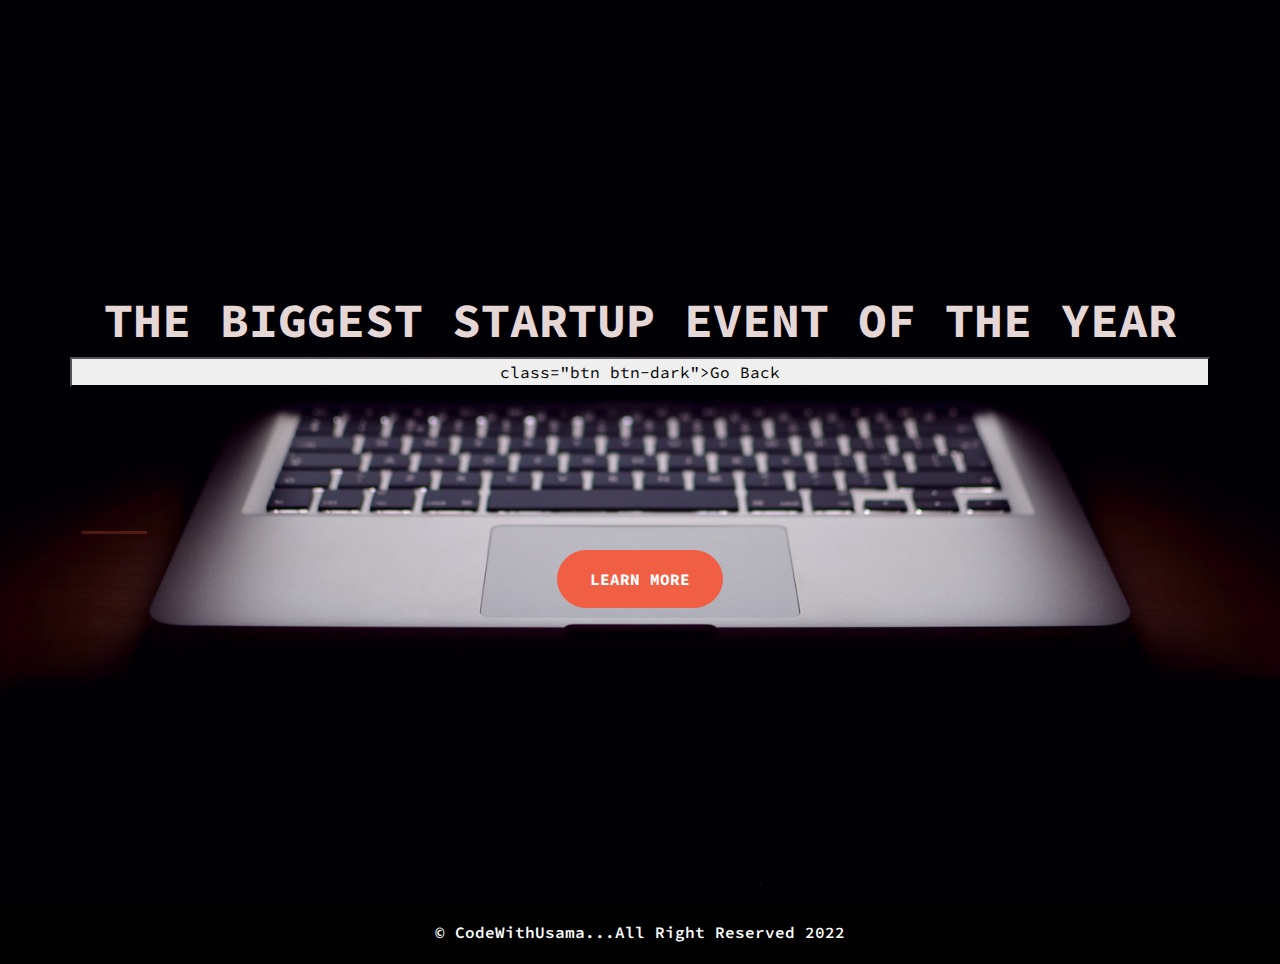
<file: index.html>
<!DOCTYPE html>
<html>
<head>
	<title>Landing Page</title>
	<!-- Required meta tags -->
    <meta charset="utf-8">
    <meta name="viewport" content="width=device-width, initial-scale=1, shrink-to-fit=no">
<link href="https://fonts.googleapis.com/css2?family=Source+Code+Pro&display=swap" rel="stylesheet">

	<link rel="stylesheet" href="	https://cdn.jsdelivr.net/npm/bootstrap@5.2.1/dist/css/bootstrap.min.css">
	<link rel="stylesheet" type="text/css" href="style.css">


</head>
<body>
	<div class="container d-flex align-items-center h-100">
		<div class="row">
 <header class="text-center col-12">
   <h1 class="text-uppercase"><strong>The biggest startup event of the year</strong></h1>
</header>
	<button type="button" href="https://usamaafzal704.github.io/projectshowcase/"> class="btn btn-dark">Go Back</button>
<div class="buffer col-12"></div>
<section class="text-center col-12">
	<hr>
	<a href="https://mailchi.mp/42d3bacbabd2/usama704"><button class="btn btn-primary btn-xl text-uppercase">
	Learn More
	</button></a>
</section>
		</div>
		</div>
	<section class="footer" style="background: black; padding: 20px; font-weight: 600;">
            <footer style="color:white">
                <center>&copy; CodeWithUsama...All Right Reserved 2022</center>
             </footer>
        </section>
</body>
</html>
</file>
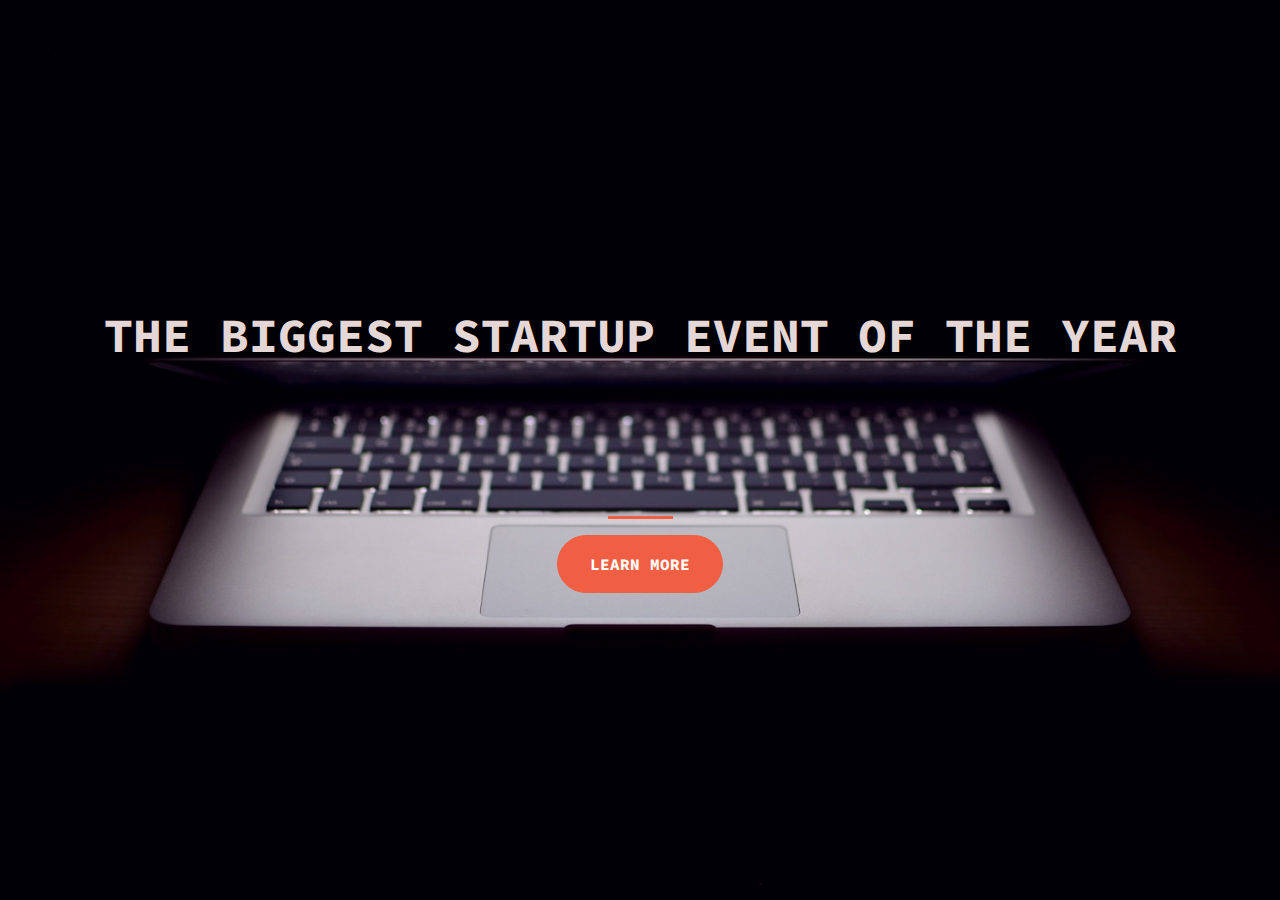
<file: index3.html>
<!DOCTYPE html>
<html>
<head>
	<title>Landing Page</title>
	<!-- Required meta tags -->
    <meta charset="utf-8">
    <meta name="viewport" content="width=device-width, initial-scale=1, shrink-to-fit=no">
<link href="https://fonts.googleapis.com/css2?family=Source+Code+Pro&display=swap" rel="stylesheet">

	<link rel="stylesheet" href="https://stackpath.bootstrapcdn.com/bootstrap/4.4.1/css/bootstrap.min.css" integrity="sha384-Vkoo8x4CGsO3+Hhxv8T/Q5PaXtkKtu6ug5TOeNV6gBiFeWPGFN9MuhOf23Q9Ifjh" crossorigin="anonymous">
	<link rel="stylesheet" type="text/css" href="style3.css">


</head>
<body>
	<div class="container d-flex align-items-center h-100">
		<div class="row">
 <header class="text-center col-12">
   <h1 class="text-uppercase"><strong>The biggest startup event of the year</strong></h1>
</header>
<div class="buffer col-12"></div>
<section class="text-center col-12">
	<hr>
	<a href="https://mailchi.mp/42d3bacbabd2/usama704"><button class="btn btn-primary btn-xl text-uppercase">
	Learn More
	</button></a>
</section>
		</div>
		</div>
</body>
</html>
</file>
<file: style.css>
html,body{
	height: 100%;
	width: 100%;

font-family: 'Source Code Pro', monospace;

 background: url(header.jpg) no-repeat center center fixed; 
  -webkit-background-size: cover;
  -moz-background-size: cover;
  -o-background-size: cover;
  background-size: cover;
}
h1{
	font-size: 3rem;
	color: #e6d7d7;
}
hr{
	border-color: #F05F44;
	border-width: 3px;
	max-width: 65px;
}

.btn{
	font-weight: 700;
	border-radius: 300px;
}
.btn-primary:hover{
	background-color:#ee4b08 ;
	border-color: #ee4b08;
	border-width: 4px;
}
.btn-xl{
	padding: 1rem 2rem;
}
.btn-primary{
	background-color: #F05F44;
	border-color: #F05F44;
}
.buffer{
	height: 8rem;
}
</file>
<file: style3.css>
html,body{
	height: 100%;
	width: 100%;

font-family: 'Source Code Pro', monospace;

 background: url(header.jpg) no-repeat center center fixed; 
  -webkit-background-size: cover;
  -moz-background-size: cover;
  -o-background-size: cover;
  background-size: cover;


}
h1{
	font-size: 3rem;
	color: #e6d7d7;
}
hr{
	border-color: #F05F44;
	border-width: 3px;
	max-width: 65px;
}

.btn{
	font-weight: 700;
	border-radius: 300px;
}
.btn-primary:hover{
	background-color:#ee4b08 ;
	border-color: #ee4b08;
	border-width: 4px;
}
.btn-xl{
	padding: 1rem 2rem;
}
.btn-primary{
	background-color: #F05F44;
	border-color: #F05F44;
}
.buffer{
	height: 8rem;
}
</file>
